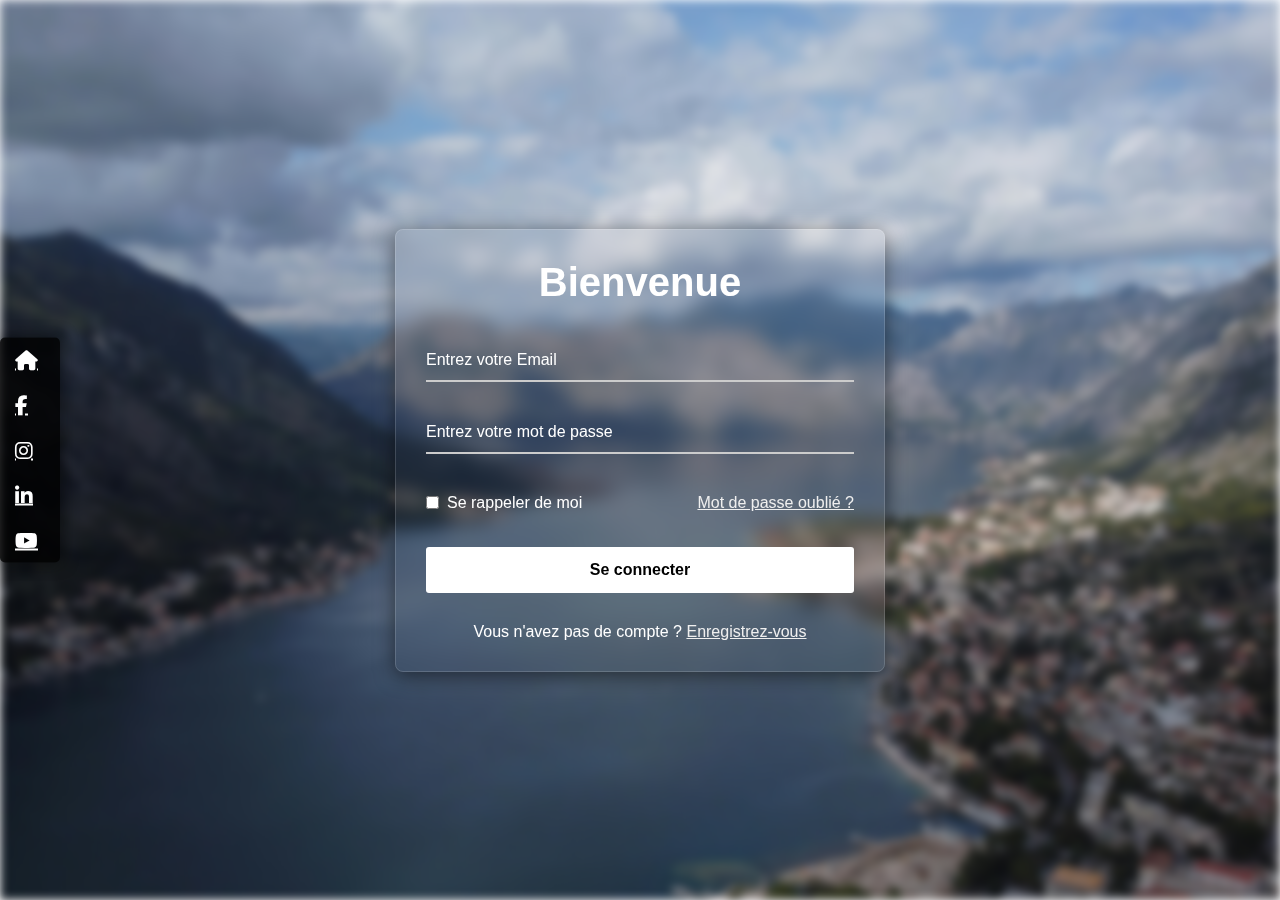
<file: login.html>
<!DOCTYPE html>
<html lang="fr">
<head>
    <meta charset="UTF-8">
    <meta name="viewport" content="width=device-width, initial-scale=1.0">
    <title>LOGIN</title>
    <link rel="stylesheet" href="login.css">
    <link rel="stylesheet" href="https://cdnjs.cloudflare.com/ajax/libs/font-awesome/6.7.1/css/all.min.css">
</head>
<body>

    <!-- Navbar flottant -->
    <nav class="navbar-flottant">
        <ul>
            <li>
                <a href="index.html">
                    <i class="fas fa-home"></i>
                    <span>Home</span>
                </a>
            </li>
            <li>
                <a href="#">
                    <i class="fab fa-facebook-f"></i>
                    <span>Facebook</span>
                </a>
            </li>
            <li>
                <a href="#">
                    <i class="fab fa-instagram"></i>
                    <span>Instagram</span>
                </a>
            </li>
            <li>
                <a href="#">
                    <i class="fab fa-linkedin-in"></i>
                    <span>LinkedIn</span>
                </a>
            </li>
            <li>
                <a href="#">
                    <i class="fab fa-youtube"></i>
                    <span>YouTube</span>
                </a>
            </li>
        </ul>
    </nav>

    <!-- Formulaire de connexion -->
    <div class="conteneur-auth">
        <form action="#">
            <h2>Bienvenue</h2>
            <div class="champ-texte">
                <input type="email" name="email" required>
                <label for="email">Entrez votre Email</label>
            </div>
            <div class="champ-texte">
                <input type="password" name="password" required>
                <label for="password">Entrez votre mot de passe</label>
            </div>
            <div class="options">
                <label for="memo">
                    <input type="checkbox" id="memo">
                    <p>Se rappeler de moi</p>
                </label>
                <a href="#">Mot de passe oublié ?</a>
            </div>
            <button type="submit">Se connecter</button>
            <div class="lien-inscription">
                <p>
                    Vous n'avez pas de compte ?
                    <a href="#">Enregistrez-vous</a>
                </p>
            </div>
        </form>
    </div>

</body>
</html>
</file>
<file: login.css>
* {
    margin: 0;
    padding: 0;
    box-sizing: border-box;
    font-family: sans-serif;
}

body {
    width: 100%;
    display: flex;
    align-items: center;
    justify-content: center;
    min-height: 100vh;
    padding: 0 10px;
    color: white;
    overflow: hidden; /* Pour éviter le défilement */
    position: relative;
}

body::before {
    content: "";
    position: absolute;
    width: 100%;
    height: 100%;
    background: url(b.jpg), #131010;
    background-position: center;
    background-size: cover;
    z-index: -1;
    filter: blur(5px); /* Ajout d'un flou pour le fond */
}

.navbar-flottant {
    position: fixed;
    top: 50%;
    left: 0;
    transform: translateY(-50%);
    width: 60px;
    background-color: rgba(0, 0, 0, 0.8);
    box-shadow: 2px 0 15px rgba(0, 0, 0, 0.5);
    z-index: 1000;
    transition: all 0.3s ease-in-out;
    border-radius: 5px; /* Coins arrondis */
}

.navbar-flottant ul {
    list-style: none;
    padding: 0;
    margin: 0;
}

.navbar-flottant li {
    position: relative;
}

.navbar-flottant li a {
    display: flex;
    align-items: center;
    justify-content: flex-start;
    color: #fff;
    height: 45px;
    padding: 0 15px;
    transition: width 0.3s ease-in-out, background 0.3s ease-in-out; /* Ajout de transition pour le fond */
    overflow: hidden;
    white-space: nowrap;
    width: 60px; /* Largeur initiale */
}

.navbar-flottant li a:hover {
    width: 180px; /* Largeur étendue au survol */
    background: rgba(255, 255, 255, 0.1); /* Changement de couleur au survol */
}

.navbar-flottant li a i {
    font-size: 20px;
    margin-right: 10px;
}

.navbar-flottant li a span {
    display: none;
    font-size: 14px;
}

.navbar-flottant li:hover a span {
    display: inline;
}

.conteneur-auth {
    width: 490px;
    border-radius: 8px;
    padding: 30px;
    text-align: center;
    border: 1px solid #ffffff27;
    backdrop-filter: blur(8px);
    box-shadow: 0 4px 20px rgba(0, 0, 0, 0.5); /* Ombre pour un effet 3D */
    animation: fadeIn 0.5s ease; /* Animation d'apparition */
}

@keyframes fadeIn {
    from {
        opacity: 0;
        transform: translateY(-20px);
    }
    to {
        opacity: 1;
        transform: translateY(0);
    }
}

form {
    display: flex;
    flex-direction: column;
}

h2 {
    font-size: 2.5rem;
    margin-bottom: 20px;
    color: #fff;
    animation: slideIn 0.5s ease; /* Animation pour le titre */
}

@keyframes slideIn {
    from {
        transform: translateY(-30px);
        opacity: 0;
    }
    to {
        transform: translateY(0);
        opacity: 1;
    }
}

.champ-texte {
    position: relative;
    border-bottom: 2px solid #ccc;
    margin: 15px 0;
}

.champ-texte label {
    position: absolute;
    color: #fff;
    top: 50%;
    left: 0%;
    transform: translateY(-50%);
    font-size: 16px;
    pointer-events: none;
    transition: 0.15s ease;
}

.champ-texte input {
    width: 100%;
    height: 40px;
    color: #fff;
    background: transparent;
    border: none;
    outline: none;
    font-size: 16px;
    transition: border-color 0.3s ease; /* Ajout d'une
        transition: border-color 0.3s ease; /* Ajout d'une transition pour le changement de couleur de bordure */
}

.champ-texte input:focus {
    border-bottom: 2px solid #fff; /* Changement de couleur de la bordure au focus */
}

.champ-texte input:focus ~ label,
.champ-texte input:valid ~ label {
    font-size: 0.8rem;
    top: 10px;
    transform: translateY(-120%);
    color: #fff; /* Changement de couleur du label au focus */
}

.options {
    display: flex;
    align-items: center;
    justify-content: space-between;
    margin: 25px 0 35px 0;
    color: #fff;
}

#memo {
    accent-color: #fff;
}

.options label {
    display: flex;
    align-items: center;
}

.options label p {
    margin-left: 8px;
}

.conteneur-auth a {
    color: #efefef;
    text-decoration: underline;
    transition: color 0.3s ease; /* Ajout d'une transition pour le changement de couleur */
}

.conteneur-auth a:hover {
    color: #fff; /* Changement de couleur au survol */
}

button {
    background: #fff;
    color: #000;
    font-weight: 600;
    border: none;
    padding: 12px 20px;
    cursor: pointer;
    border-radius: 3px;
    font-size: 16px;
    border: 2px solid transparent;
    transition: background 0.3s ease, transform 0.2s ease; /* Ajout d'une transition pour le fond et la transformation */
}

button:hover {
    background: rgba(255, 255, 255, 0.8); /* Changement de couleur au survol */
    transform: translateY(-2px); /* Légère élévation au survol */
}

.lien-inscription {
    text-align: center;
    margin-top: 30px;
    color: #fff;
    transition: color 0.3s ease; /* Ajout d'une transition pour le changement de couleur */
}

.lien-inscription a {
    color: #efefef;
    text-decoration: underline;
}

.lien-inscription a:hover {
    color: #fff; /* Changement de couleur au survol */
}
</file>
